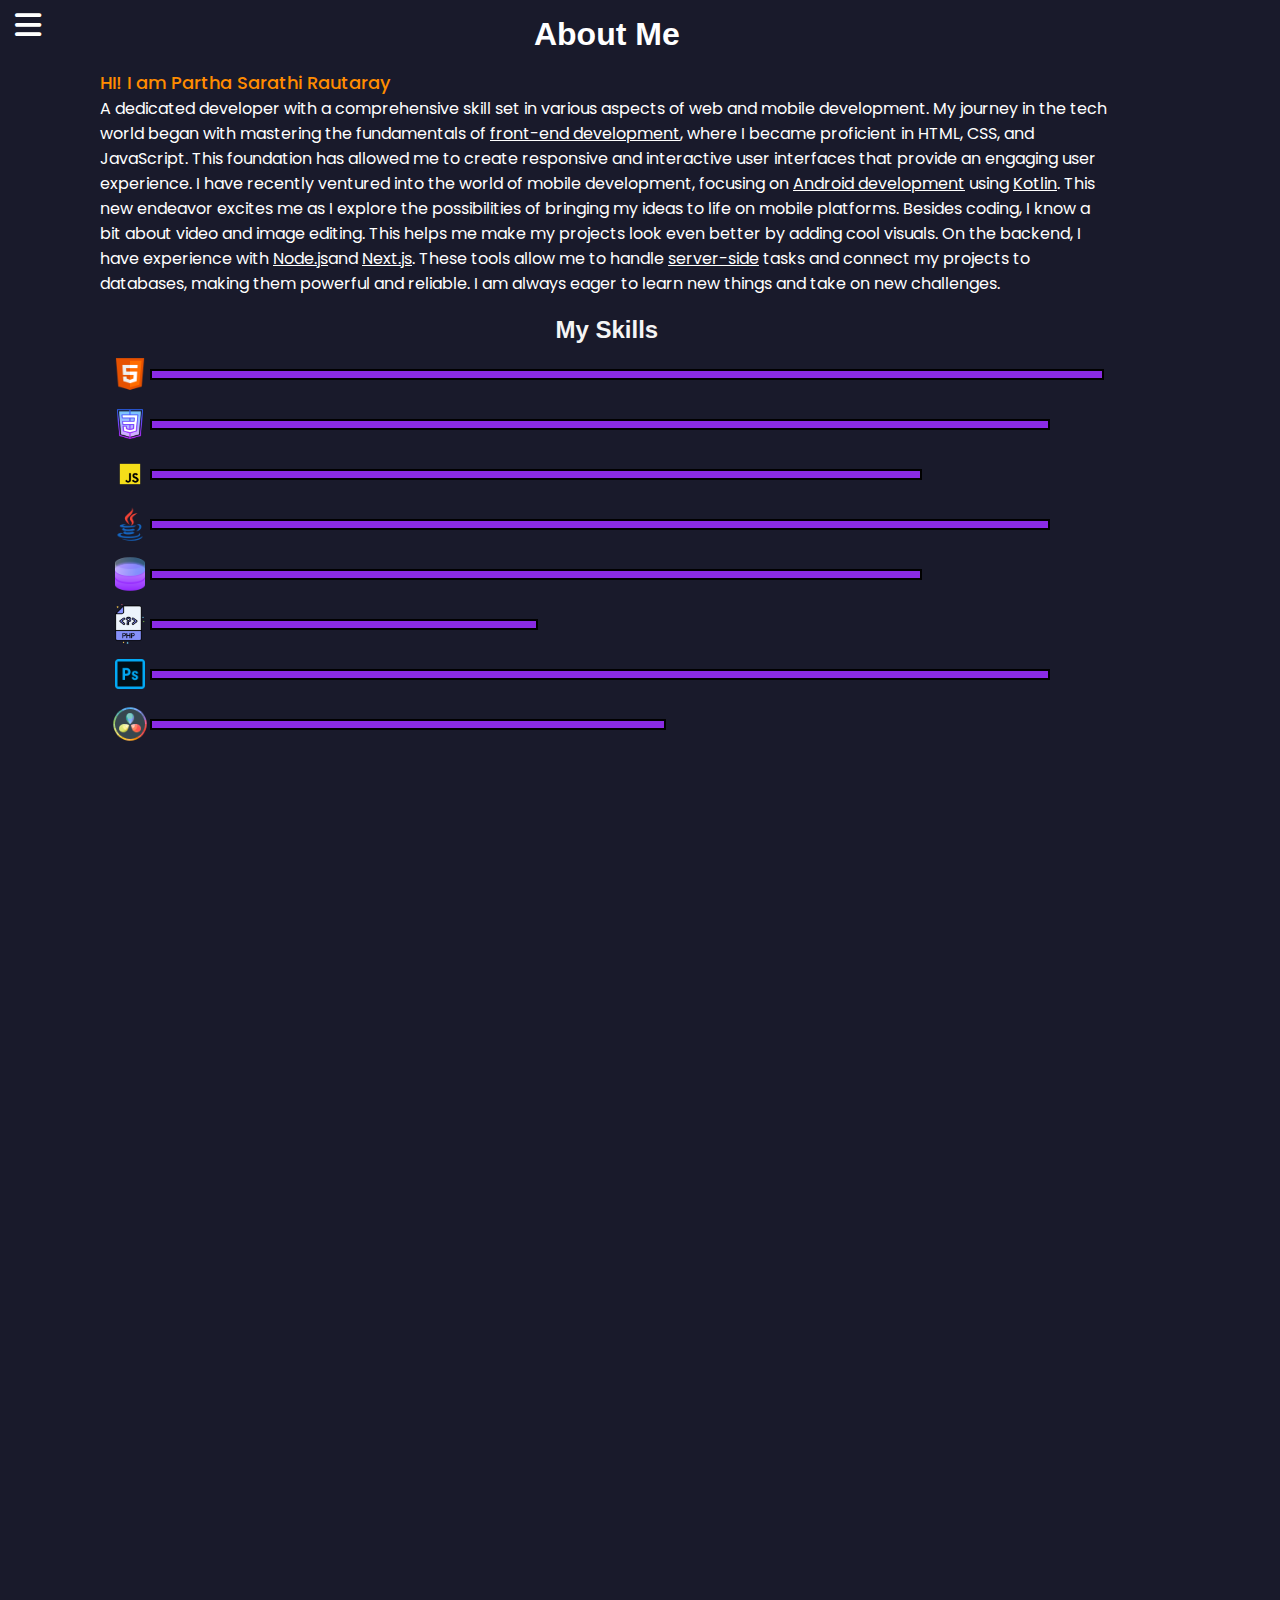
<file: about.html>
<!DOCTYPE html>
<html lang="en">

<head>
  <meta charset="UTF-8" />
  <meta name="viewport" content="width=device-width, initial-scale=1.0" />
  <link rel="stylesheet" href="styleabout.css">
  <link rel="stylesheet" href="https://cdnjs.cloudflare.com/ajax/libs/font-awesome/6.6.0/css/all.min.css">
  <title>Partha's Portfolio</title>
</head>

<body>
  <div class="container1">
    <div class="sidebar sidebarGo">
      <nav>
        <ul>
          <li><a href="/index.html">Home</a></li>
          <li><a href="/about.html">About</a></li>
          <li><a href="/services.html">Services</a></li>
          <li><a href="/projects.html">Projects</a></li>
          <li><a href="/contact.html">Contact Me</a></li>
        </ul>
      </nav>
    </div>
    <div class="main">
      <div class="hamburger">
        <i class="fa-solid fa-bars" id="ham"></i>
        <i class="fa-solid fa-xmark" id="cross"></i>
      </div>
      <div class="intro">
        <h1>About Me</h1>
        <div class="paradisign">
          <p>
            <span id="namedesign">HI! I am Partha Sarathi Rautaray</span><br>
            A dedicated developer with a comprehensive skill set in various aspects of web and mobile development. My
            journey in the tech
            world began with mastering the fundamentals of <u>front-end
              development</u>, where I became proficient in HTML, CSS, and
            JavaScript. This foundation has allowed me to create responsive
            and interactive user interfaces that provide an engaging user
            experience. I have recently ventured into the world of mobile development, focusing on <u>Android
              development</u> using <u>Kotlin</u>. This new endeavor excites me as I explore the possibilities of
            bringing my ideas to life on mobile platforms. Besides coding, I know a
            bit about video and image editing. This helps me make my projects
            look even better by adding cool visuals. On the backend, I have
            experience with <u>Node.js</u>and <u>Next.js</u>. These tools allow me to
            handle <u>server-side</u> tasks and connect my projects to databases,
            making them powerful and reliable. I am always eager to learn new
            things and take on new challenges.
          </p>
        </div>

        <h2>My Skills</h2>
        <div class="skillcontainer">
          <div class="skillItem">
            <img src="htmllogo.png" class="imageadjust" alt="">
            <div class="skill hundred"></div>
          </div>
          <div class="skillItem">
            <img src="css.png" class="imageadjust" alt="">
            <div class="skill ninty"></div>
          </div>
          <div class="skillItem">
            <img src="js.png" class="imageadjust" alt="">
            <div class="skill sisty"></div>
          </div>
          <div class="skillItem">
            <img src="java.png" class="imageadjust" alt="">
            <div class="skill ninty"></div>
          </div>
          <div class="skillItem">
            <img src="dbms.png" class="imageadjust" alt="">
            <div class="skill sisty"></div>
          </div>
          <div class="skillItem">
            <img src="php.png" class="imageadjust" alt="">
            <div class="skill fifty"></div>
          </div>
          <div class="skillItem">
            <img src="photoshop.png" class="imageadjust" alt="">
            <div class="skill ninty"></div>
          </div>
          <div class="skillItem">
            <img src="davinci.png" class="imageadjust" alt="">
            <div class="skill fourty"></div>
          </div>
        </div>
      </div>
    </div>
  </div>
  <script src="script.js"></script>
</body>

</html>
</file>
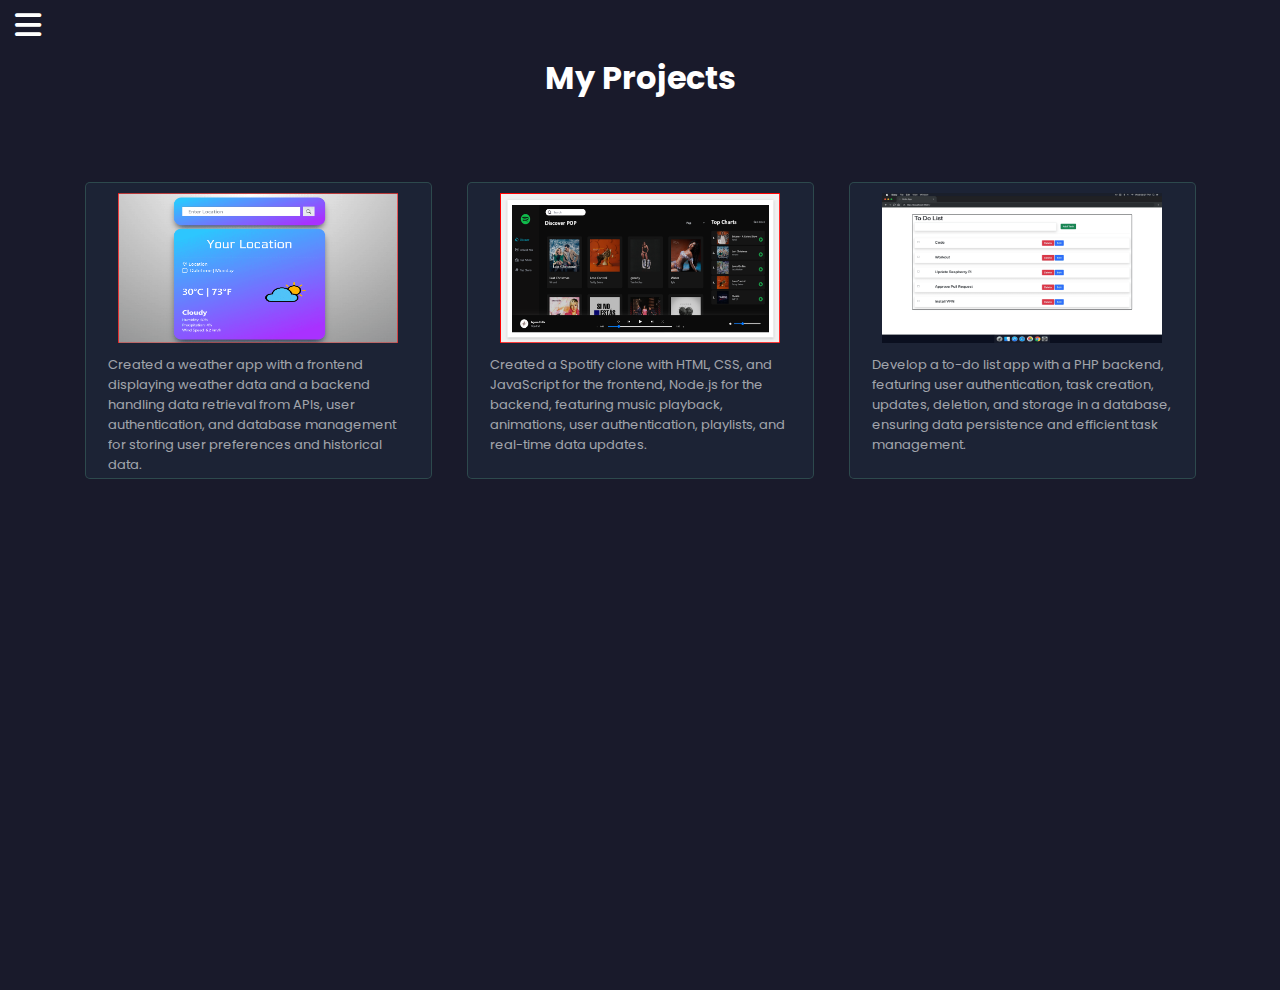
<file: projects.html>
<!DOCTYPE html>
<html lang="en">

<head>
    <meta charset="UTF-8" />
    <meta name="viewport" content="width=device-width, initial-scale=1.0" />
    <link rel="stylesheet" href="styleproject.css" />
    <link rel="stylesheet" href="https://cdnjs.cloudflare.com/ajax/libs/font-awesome/6.6.0/css/all.min.css">
    <title>Partha's Portfolio</title>
</head>

<body>
    <div class="container">
        <div class="sidebar sidebarGo">
            <nav>
                <ul>
                    <li><a href="/index.html">Home</a></li>
                    <li><a href="/about.html">About</a></li>
                    <li><a href="/services.html">Services</a></li>
                    <li><a href="/projects.html">Projects</a></li>
                    <li><a href="/contact.html">Contact Me</a></li>
                </ul>
            </nav>
        </div>
        <div class="main2">
            <div class="hamburger">
                <i class="fa-solid fa-bars" id="ham"></i>
                <i class="fa-solid fa-xmark" id="cross" ></i>
            </div>
            <div class="service-wrapper">
                <div class="service">
                    <h1>
                        My Projects
                    </h1>
                    <div class="cards">

                        <div class="card">
                            <img class="imageedit"src="weather app.png" alt="">
                            <p> Created a weather app with a frontend displaying weather data and a backend handling data retrieval from APIs, user authentication, and database management for storing user preferences and historical data.
                            <p> 
                            </p>
                        </div>
                        <div class="card">
                            <img class="imageedit"src="spotify clone.png" alt="">

                            <p>Created a Spotify clone with HTML, CSS, and JavaScript for the frontend, Node.js for the backend, featuring music playback, animations, user authentication, playlists, and real-time data updates.</p>
                        </div>
                        <div class="card">
                            <img class="imageedit" src="todoApp.png" alt="">

                            <p>Develop a to-do list app with a PHP backend, featuring user authentication, task creation, updates, deletion, and storage in a database, ensuring data persistence and efficient task management. </p>
                        </div>

                    </div>
                </div>

            </div>
        </div>
    </div>
    <script src="script.js"></script>
</body>

</html>
</file>
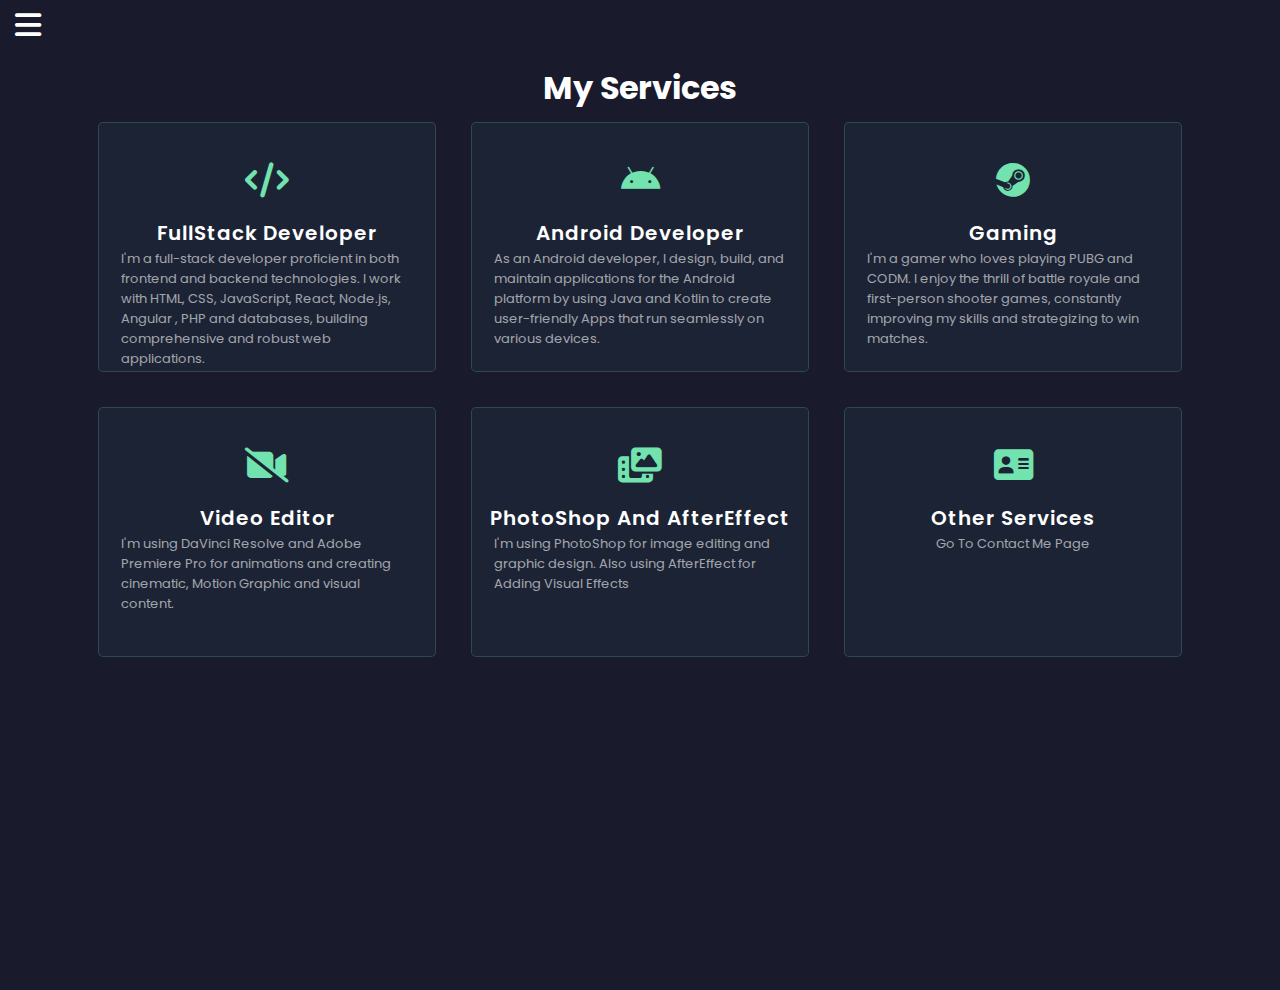
<file: services.html>
<!DOCTYPE html>
<html lang="en">

<head>
    <meta charset="UTF-8" />
    <meta name="viewport" content="width=device-width, initial-scale=1.0" />

    <link rel="stylesheet" href="styleservice.css" />
    <link rel="stylesheet" href="https://cdnjs.cloudflare.com/ajax/libs/font-awesome/6.6.0/css/all.min.css">
    <title>Partha's Portfolio</title>
</head>

<body>
    <div class="container">
        <div class="sidebar sidebarGo">
            <nav>
                <ul>
                    <li><a href="/index.html">Home</a></li>
                    <li><a href="/about.html">About</a></li>
                    <li><a href="/services.html">Services</a></li>
                    <li><a href="/projects.html">Projects</a></li>
                    <li><a href="/contact.html">Contact Me</a></li>
                </ul>
            </nav>
        </div>
        <div class="main1">
            <div class="hamburger">
                <i class="fa-solid fa-bars" id="ham"></i>
                <i class="fa-solid fa-xmark" id="cross" ></i>
            </div>
            <div class="service-wrapper">
                <div class="service">
                    <h1>
                        My Services
                    </h1>
                    <div class="cardsofservice">

                        <div class="card">
                            <i class="fa-solid fa-code"></i>
                            <h2>FullStack Developer</h2>
                            <p>I'm a full-stack developer proficient in both frontend and backend technologies. I work
                                with HTML, CSS, JavaScript, React, Node.js, Angular , PHP  and databases, building comprehensive and robust web applications.</p>
                        </div>
                        <div class="card">
                            <i class="fa-brands fa-android"></i>
                            <h2>Android Developer</h2>
                            <p>As an Android developer, I design, build, and maintain applications for the Android
                                platform by using Java and Kotlin to create user-friendly
                                Apps that run seamlessly on various devices.</p>
                        </div>

                        <div class="card">
                            <i class="fa-brands fa-steam"></i>
                            <h2>Gaming</h2>
                            <p>I'm a gamer who loves playing PUBG and CODM. I enjoy the thrill of battle royale and
                                first-person shooter games, constantly improving my skills and strategizing to win
                                matches.
                            </p>
                        </div>

                        <div class="card">
                            <i class="fa-solid fa-video-slash"></i>
                            <h2>Video Editor</h2>
                            <p>I'm using DaVinci Resolve and Adobe Premiere Pro for animations and creating cinematic,
                                Motion Graphic and visual content.</p>
                        </div>

                        <div class="card">
                            <i class="fa-solid fa-photo-film"></i>
                            <h2>PhotoShop And AfterEffect</h2>
                            <p>I'm using PhotoShop for image editing and graphic design. Also using AfterEffect for
                                Adding Visual Effects</p>
                        </div>

                        <div class="card">
                            <i class="fa-solid fa-address-card"></i>
                            <h2>Other Services</h2>
                            <p> Go To Contact Me Page</p>
                        </div>



                    </div>
                </div>

            </div>

        </div>
    </div>
    <script src="script.js"></script>
</body>

</html>
</file>
<file: styleabout.css>
@import url('https://fonts.googleapis.com/css2?family=Poppins:ital,wght@0,100;0,200;0,300;0,400;0,500;0,600;0,700;0,800;0,900;1,100;1,200;1,300;1,400;1,500;1,600;1,700;1,800;1,900&display=swap');
@import url('https://fonts.googleapis.com/css2?family=Source+Code+Pro:wght@300&disply=swap');

* {
    margin: 0;
    padding: 0;

}
.container1{
    height: 110vh;
    background-color: #191a2b;
  
}

.sidebar {
    position: absolute;
    font-family: 'Poppins';
    font-weight: 500;
    height: 107vh;
    transition: transform 0.3s ease-in;
}

.sidebar{
    transform: translate();
    
}
.sidebarGo{
    transform: translateX(-100%);
    
}

.hamburger{
    position: absolute;
    top: 10px;
    left: 15px;
}

.hamburger i{
    font-size: 30px;
    cursor: pointer;
} 
.hamburger i {
    font-size: 30px;
    cursor: pointer;
    color: #fff;
  }

#cross{
    margin-left: 120px;
}

.container1 {
    display: flex;
    height: 220vh;

}

.sidebar nav {
    padding: 10px;
    background-color: #454545;
    height: 100%;
}

.sidebar nav li {
    list-style: none;
    font-size: 30px;
    padding: 33px 0;

}

.sidebar nav li a{
    text-decoration: none;
    color: rgb(0, 255, 251);
}
.main {
    background-color:#191a2b;
    width: 87vw;
    height: 110vh;
}
/* aboutme page*/
.intro{
    margin-left: 100px;
}

.intro h1{
    font-family: 'Fira Sans', sans-serif;
    text-align: center;
    margin: 16px;
    color: #fff;

}
.intro h1:hover{
    font-family: 'Fira Sans', sans-serif;
    text-align: center;
    margin: 16px;
    color: #ffa200;  
    cursor: pointer;
}
#namedesign{
    font-weight: 500;
    font-size: large;
    color: #ff8c00;
}

.paradisign p{

        padding-right: 0px;
        font-family: 'Poppins', monospace;
        color: rgb(255, 255, 255);
        
}
u{
    font-size: medium;
}
u:hover{
    color: rgb(0, 255, 183);
    cursor: pointer;

}

.intro h2{
    font-family: 'Fira Sans', sans-serif;
    text-align: center;
    margin-top: 20px;
    color: whitesmoke;
}

.intro h2:hover{
    font-family: 'Fira Sans', sans-serif;
    text-align: center;
    margin-top: 20px;
    color: #ffa200;
}

.imageadjust{
    width: 40px;
}


.skillItem{
    display: flex;
    align-items: center;
    margin: 10px;
    font-family:  'Poppins' , monospace;
    font-weight: 500;
    
}

.skill{
    width: 100vw;
    height: 7px;
    background-color: blueviolet;
    border: 2px solid black;
    margin-top: 1px;
}

.hundred{
    width: 100vw;

}
.ninty{
    width: 70vw;

}

.fifty{
    width: 30vw;
}

.sisty{
    width:60vw;
}
.fourty{
    width: 40vw;
}



@media (max-width: 425px) {

    .container1{
        height: 250vh;
    }


    .intro h1, .intro h2 {
        font-size: 24px;
    }

    .skillItem {
        flex-direction: column;
        align-items: flex-start;
    }

    .skill {
        width: 100%;
    }

    .imageadjust {
        width: 30px;
    }

    .hundred {
        width: 90%;
    }

    .ninty {
        width: 80%;
    }

    .sisty {
        width: 70%;
    }

    .fifty {
        width: 60%;
    }

    .fourty {
        width: 50%;
    }
}

@media screen and (max-width: 575px) {

    .intro {
        margin-left: 15px;
        
    }
}

@media screen and (max-width: 470px) {

.paradisign p{
    font-size: smaller;
}
}
</file>
<file: styleproject.css>
@import url('https://fonts.googleapis.com/css2?family=Poppins:ital,wght@0,100;0,200;0,300;0,400;0,500;0,600;0,700;0,800;0,900;1,100;1,200;1,300;1,400;1,500;1,600;1,700;1,800;1,900&display=swap');
@import url('https://fonts.googleapis.com/css2?family=Source+Code+Pro:wght@300&disply=swap');


* {
    margin: 0;
    padding: 0;

}
.container{
    height: 110vh;
    background-color: #191a2b;
  
}

.sidebar {
    position: absolute;
    font-family: 'Poppins';
    font-weight: 500;
    height: 107vh;
    transition: transform 0.3s ease-in;
}

.sidebar{
    transform: translate();
    
}
.sidebarGo{
    transform: translateX(-100%);
    
}

.hamburger{
    position: absolute;
    top: 10px;
    left: 15px;
}
.hamburger i {
    font-size: 30px;
    cursor: pointer;
    color: #fff;
  }

.hamburger i{
    font-size: 30px;
    cursor: pointer;
} 

#cross{
    margin-left: 120px;
}

.sidebar nav {
    padding: 10px;
    background-color: #454545;
    height: 100%;
}

.sidebar nav li {
    list-style: none;
    font-size: 30px;
    padding: 33px 0;

}

.sidebar nav li a{
    text-decoration: none;
    color: rgb(0, 255, 251);
}
.main {
    background-color:#191a2b;
    width: 87vw;
    height: 110vh;
}

.main2{
    margin: 0;
    padding: 0;
    box-sizing: border-box;
    font-family: 'Poppins';
    height: 110vh;
    width: 100%;
    background-color: #191a2b;
}

.service-wrapper{
    padding: 5% 8%;
}
.service{
    display: flex;
    flex-direction: column;
    align-items: center;
}
.service h1{
    color: #ffffff;
    margin-top: -10px;

}

.service h1:hover{
    color: #ffa200;  
    cursor: pointer;

}

.cards{
    display: grid;
    grid-template-columns: repeat(3,1fr);
    gap: 35px;
    margin-top: 80px;

}

.card{
    height: 275px;
    width: 325px;
    background-color: #1c2335;
    padding: 10px;
    border: 0.2px solid rgba(114, 226, 174, 0.2);
    border-radius: 5px;
    transition: 0.6s;
    display: flex;
    align-items: center;
    flex-direction: column;
   
}


.card i{
    color: #72e2ae;
    margin-top: 30px;
    margin-bottom: 20px;
    font-size: 35px;

}
.card .imageedit{
    
    width: 280px;
    height:150px;
}

.card h2{
    color: #fff;
    font-size: 20px;
    font-weight: 600;
    letter-spacing: 1px;

}

.card p{
    text-align: left;
    width: 300px;
    font-size: small;
    margin: 12px 0;
    color: rgba(255,255,255,0.6);
}
.card:hover{
    background-color: transparent;
    transform: translateY(-8px);
    border-color: #00ff37;
    cursor:pointer;

}

.card:hover{
    color: #00ff37;
}



@media screen and (max-width:1200px){
    .cards{
        grid-template-columns:repeat(2,1fr);
    }
}

@media screen and (max-width:900px){
    .cards{
        grid-template-columns: repeat(1,1fr);
    }

    h1{
        font-size: 3.5rem;
    }
}


@media screen and (max-width: 426px) {
    .container{
        height: 250vh;
    }
    .service h1{
        font-size: large;
        margin-top: 10px;
    }
    .cardsofservice {
      display: flex;
      flex-direction: column;
      gap: 20px;
    }
  
    .card {
      width: 100%;
      max-width: none;
      height: auto;
    }
  
    h1 {
      font-size: 2.5rem;
    }
  }

  
@media screen and (max-width: 321px) {
    .container{
        height: 250vh;
        width: 200vw;
    }
    .service h1{
        font-size: large;
        margin-top: 10px;
    }
    .cardsofservice {
      display: flex;
      flex-direction: column;
      gap: 20px;
    }
  
    .card {
      width: 100%;
      max-width: none;
      height: auto;
    }
  
    h1 {
      font-size: 2.5rem;
    }
  }
</file>
<file: styleservice.css>
@import url("https://fonts.googleapis.com/css2?family=Poppins:ital,wght@0,100;0,200;0,300;0,400;0,500;0,600;0,700;0,800;0,900;1,100;1,200;1,300;1,400;1,500;1,600;1,700;1,800;1,900&display=swap");
@import url("https://fonts.googleapis.com/css2?family=Source+Code+Pro:wght@300&disply=swap");

* {
  margin: 0;
  padding: 0;
  box-sizing: border-box;
}

body {
  font-family: "Poppins", sans-serif;
  background-color: #191a2b;
  color: #fff;
}

.container {
  flex-direction: row;
  height: 100vh;
}

.sidebar {
  position: absolute;
  font-family: "Poppins";
  font-weight: 500;
  height: 107vh;
  transition: transform 0.3s ease-in;
}
.sidebar {
  transform: translate();
}

.sidebarGo {
  transform: translateX(-100%);
}

.hamburger {
  position: absolute;
  top: 10px;
  left: 15px;
}

.hamburger i {
  font-size: 30px;
  cursor: pointer;
  color: #fff;
}

#cross {
  margin-left: 120px;
}

.sidebar nav {
  padding: 10px;
  background-color: #454545;
  height: 100%;
}

.sidebar nav li {
  list-style: none;
  font-size: 30px;
  padding: 33px 0;
}
.sidebar nav li a {
  text-decoration: none;
  color: rgb(0, 255, 251);
}

.main1 {
  margin: 0;
  padding: 0;
  box-sizing: border-box;
  font-family: "Poppins";
  height: 110vh;
  width: 100%;
  background-color: #191a2b;
}
.service-wrapper {
  padding: 5% 8%;
}

.service {
  display: flex;
  flex-direction: column;
  align-items: center;
}
.service h1:hover{
    color: #ffa200;  
    cursor: pointer;

}
.service h1 {
  color: #fff;
}

.cardsofservice {
  display: grid;
  grid-template-columns: repeat(3, 1fr);
  gap: 35px;
  margin-top: 10px;
}

.card {
  height: 235px;
  width: 325px;
  background-color: #1c2335;
  padding: 10px;
  border: 0.2px solid rgba(114, 226, 174, 0.2);
  border-radius: 5px;
  transition: 0.6s;
  display: flex;
  align-items: center;
  flex-direction: column;
}

.card i {
  color: #72e2ae;
  margin-top: 30px;
  margin-bottom: 20px;
  font-size: 35px;
}
.card .imageedit {
  width: 280px;
  height: 150px;
}

.card h2 {
  font-size: 20px;
  font-weight: 600;
  letter-spacing: 1px;
}

.card p {
  text-align: left;
  font-size: small;
  margin: 11px 18px;
  color: rgba(255, 255, 255, 0.6);
}

.card:hover {
  background-color: transparent;
  transform: translateY(-8px);
  border-color: #00ff37;
  color: #00ff37;
}
.card:hover i {
  color: #00ff37;
}

@media screen and (min-width: 1442px) {
  .cards {
    grid-template-columns: repeat(2, 1fr);
  }
  .card {
    height: 250px;
    width: 338px;
    background-color: #1c2335;
    padding: 10px;
    border: 0.2px solid rgba(114, 226, 174, 0.2);
    border-radius: 5px;
    transition: 0.6s;
    display: flex;
    align-items: center;
    flex-direction: column;
  }
  .card p {
    text-align: left;
    font-size: small;
    margin: 1px 12px;
    color: rgba(255, 255, 255, 0.6);
  }
}
@media screen and (max-width: 1441px) {
  .cards {
    grid-template-columns: repeat(2, 1fr);
  }
  .card {
    height: 250px;
    width: 338px;
    background-color: #1c2335;
    padding: 10px;
    border: 0.2px solid rgba(114, 226, 174, 0.2);
    border-radius: 5px;
    transition: 0.6s;
    display: flex;
    align-items: center;
    flex-direction: column;
  }
  .card p {
    text-align: left;
    font-size: small;
    margin: 1px 12px;
    color: rgba(255, 255, 255, 0.6);
  }
}
@media screen and (max-width: 1200px) {
  .cards {
    grid-template-columns: repeat(2, 1fr);
  }
}

@media screen and (max-width: 900px) {
  .cards {
    grid-template-columns: repeat(1, 1fr);
  }

  h1 {
    font-size: 3.5rem;
  }
}




  
@media screen and (max-width: 900px) {
    .cards {
        grid-template-columns: repeat(1, 1fr);
      }
  
    h1 {
      font-size: 3.5rem;
    }
  }
  
  @media screen and (max-width: 426px) {
    .service h1{
        font-size: large;
        margin-top: 10px;
    }
    .cardsofservice {
      display: flex;
      flex-direction: column;
      gap: 20px;
    }
  
    .card {
      width: 100%;
      max-width: none;
      height: auto;
    }
  
    h1 {
      font-size: 2.5rem;
    }
  }

  @media screen and (min-width: 426px) and (max-width: 769px) {
    .cardsofservice {
      display: grid;
      grid-template-columns: repeat(2, 1fr);
      gap: 20px;
    }
  
    .card {
      width: 100%;
      max-width: none;
      height: auto;
    }
  
    h1 {
      font-size: 2.5rem;
    }
  }

  @media screen and (min-width: 900px) and (max-width: 1120px){
    .cardsofservice{
        gap: 30px;
    }
    .cards {
        grid-template-columns: repeat(2, 1fr);
    }
    .card {
        height: 350px;
        width: 270px;
        background-color: #1c2335;
        padding: 10px;
        border: 0.2px solid rgba(114, 226, 174, 0.2);
        border-radius: 5px;
        transition: 0.6s;
        display: flex;
        align-items: center;
        flex-direction: column;
      }
    .card p {
        text-align: left;
        font-size: small;
        margin: 1px 12px;
        color: rgba(255, 255, 255, 0.6);
    }
    h1 {
        font-size: 2.5rem;
      }
     
  }

  @media screen and (min-width: 769px) and (max-width: 900px){
    .cardsofservice{
        gap: 20px;
    }
    .cards {
        grid-template-columns: repeat(2, 1fr);
    }
    .card {
        height: 350px;
        width: 226px;
        background-color: #1c2335;
        padding: 10px;
        border: 0.2px solid rgba(114, 226, 174, 0.2);
        border-radius: 5px;
        transition: 0.6s;
        display: flex;
        align-items: center;
        flex-direction: column;
      }
    .card p {
        text-align: left;
        font-size: small;
        margin: 1px 12px;
        color: rgba(255, 255, 255, 0.6);
    }
    h1 {
        font-size: 2.5rem;
      }
        
  }
</file>
